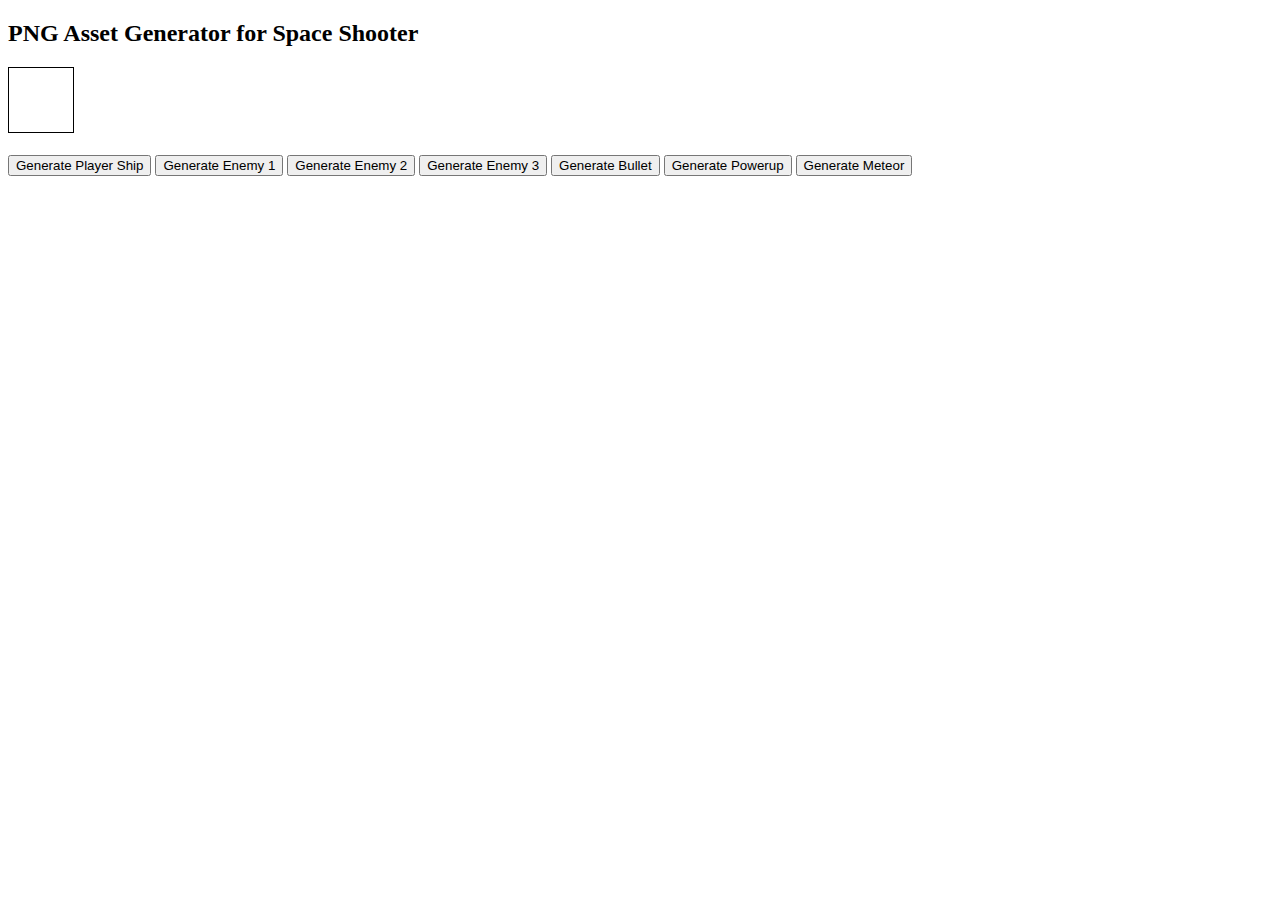
<file: asset-generator.html>
<!DOCTYPE html>
<html>
<head>
    <title>Asset Generator</title>
</head>
<body>
    <h2>PNG Asset Generator for Space Shooter</h2>
    <canvas id="assetCanvas" width="64" height="64" style="border: 1px solid black;"></canvas>
    <br><br>
    <button onclick="generatePlayer()">Generate Player Ship</button>
    <button onclick="generateEnemy1()">Generate Enemy 1</button>
    <button onclick="generateEnemy2()">Generate Enemy 2</button>
    <button onclick="generateEnemy3()">Generate Enemy 3</button>
    <button onclick="generateBullet()">Generate Bullet</button>
    <button onclick="generatePowerup()">Generate Powerup</button>
    <button onclick="generateMeteor()">Generate Meteor</button>
    <br><br>
    <div id="output"></div>

    <script>
        const canvas = document.getElementById('assetCanvas');
        const ctx = canvas.getContext('2d');
        const output = document.getElementById('output');

        function clearCanvas() {
            ctx.clearRect(0, 0, 64, 64);
            ctx.fillStyle = 'transparent';
            ctx.fillRect(0, 0, 64, 64);
        }

        function generatePlayer() {
            clearCanvas();
            // Green triangle spaceship with details
            ctx.fillStyle = '#00ff00';
            ctx.beginPath();
            ctx.moveTo(32, 5);
            ctx.lineTo(10, 55);
            ctx.lineTo(32, 45);
            ctx.lineTo(54, 55);
            ctx.closePath();
            ctx.fill();
            
            // Engine exhaust
            ctx.fillStyle = '#0088ff';
            ctx.fillRect(28, 45, 8, 15);
            
            // Cockpit
            ctx.fillStyle = '#ffffff';
            ctx.beginPath();
            ctx.arc(32, 25, 5, 0, Math.PI * 2);
            ctx.fill();
            
            saveImage('player');
        }

        function generateEnemy1() {
            clearCanvas();
            // Red diamond with spikes
            ctx.fillStyle = '#ff0000';
            ctx.beginPath();
            ctx.moveTo(32, 5);
            ctx.lineTo(55, 32);
            ctx.lineTo(32, 59);
            ctx.lineTo(9, 32);
            ctx.closePath();
            ctx.fill();
            
            // Add spikes
            ctx.fillStyle = '#aa0000';
            ctx.fillRect(30, 5, 4, 54);
            ctx.fillRect(9, 30, 46, 4);
            
            saveImage('enemy1');
        }

        function generateEnemy2() {
            clearCanvas();
            // Orange hexagon with details
            ctx.fillStyle = '#ff8800';
            ctx.beginPath();
            for(let i = 0; i < 6; i++) {
                const angle = (i * Math.PI) / 3;
                const x = 32 + Math.cos(angle) * 20;
                const y = 32 + Math.sin(angle) * 20;
                if(i === 0) ctx.moveTo(x, y);
                else ctx.lineTo(x, y);
            }
            ctx.closePath();
            ctx.fill();
            
            // Inner hexagon
            ctx.fillStyle = '#ffaa44';
            ctx.beginPath();
            for(let i = 0; i < 6; i++) {
                const angle = (i * Math.PI) / 3;
                const x = 32 + Math.cos(angle) * 10;
                const y = 32 + Math.sin(angle) * 10;
                if(i === 0) ctx.moveTo(x, y);
                else ctx.lineTo(x, y);
            }
            ctx.closePath();
            ctx.fill();
            
            saveImage('enemy2');
        }

        function generateEnemy3() {
            clearCanvas();
            // Purple star with glow
            ctx.fillStyle = '#8800ff';
            ctx.beginPath();
            for(let i = 0; i < 10; i++) {
                const angle = (i * Math.PI) / 5;
                const radius = i % 2 === 0 ? 25 : 12;
                const x = 32 + Math.cos(angle) * radius;
                const y = 32 + Math.sin(angle) * radius;
                if(i === 0) ctx.moveTo(x, y);
                else ctx.lineTo(x, y);
            }
            ctx.closePath();
            ctx.fill();
            
            // Center circle
            ctx.fillStyle = '#aa44ff';
            ctx.beginPath();
            ctx.arc(32, 32, 8, 0, Math.PI * 2);
            ctx.fill();
            
            saveImage('enemy3');
        }

        function generateBullet() {
            clearCanvas();
            // Yellow bullet with trail
            ctx.fillStyle = '#ffff00';
            ctx.fillRect(28, 10, 8, 44);
            
            // Bullet tip
            ctx.beginPath();
            ctx.moveTo(32, 10);
            ctx.lineTo(28, 15);
            ctx.lineTo(36, 15);
            ctx.closePath();
            ctx.fill();
            
            // Trail effect
            ctx.fillStyle = '#ffaa00';
            ctx.fillRect(30, 54, 4, 8);
            
            saveImage('bullet');
        }

        function generatePowerup() {
            clearCanvas();
            // Green health cross with glow
            ctx.fillStyle = '#00ff88';
            ctx.fillRect(20, 20, 24, 24);
            
            // White cross
            ctx.fillStyle = '#ffffff';
            ctx.fillRect(28, 16, 8, 32);
            ctx.fillRect(16, 28, 32, 8);
            
            // Border
            ctx.strokeStyle = '#00aa66';
            ctx.lineWidth = 2;
            ctx.strokeRect(20, 20, 24, 24);
            
            saveImage('powerup');
        }

        function generateMeteor() {
            clearCanvas();
            // Gray/brown meteor with rough surface
            ctx.fillStyle = '#666666';
            ctx.beginPath();
            ctx.arc(32, 32, 22, 0, Math.PI * 2);
            ctx.fill();
            
            // Add surface details and craters
            ctx.fillStyle = '#444444';
            ctx.beginPath();
            ctx.arc(25, 25, 4, 0, Math.PI * 2);
            ctx.fill();
            
            ctx.beginPath();
            ctx.arc(40, 35, 3, 0, Math.PI * 2);
            ctx.fill();
            
            ctx.beginPath();
            ctx.arc(35, 20, 2, 0, Math.PI * 2);
            ctx.fill();
            
            ctx.beginPath();
            ctx.arc(20, 40, 3, 0, Math.PI * 2);
            ctx.fill();
            
            // Add rough edges
            ctx.fillStyle = '#555555';
            ctx.fillRect(10, 30, 6, 3);
            ctx.fillRect(48, 25, 4, 4);
            ctx.fillRect(30, 10, 3, 5);
            
            saveImage('meteor');
        }

        function saveImage(name) {
            const dataURL = canvas.toDataURL('image/png');
            output.innerHTML += `<h3>${name}.png</h3>`;
            output.innerHTML += `<img src="${dataURL}" style="image-rendering: pixelated; width: 128px; height: 128px; border: 1px solid #ccc;">`;
            output.innerHTML += `<br><a href="${dataURL}" download="${name}.png">Download ${name}.png</a><br><br>`;
        }
    </script>
</body>
</html>
</file>
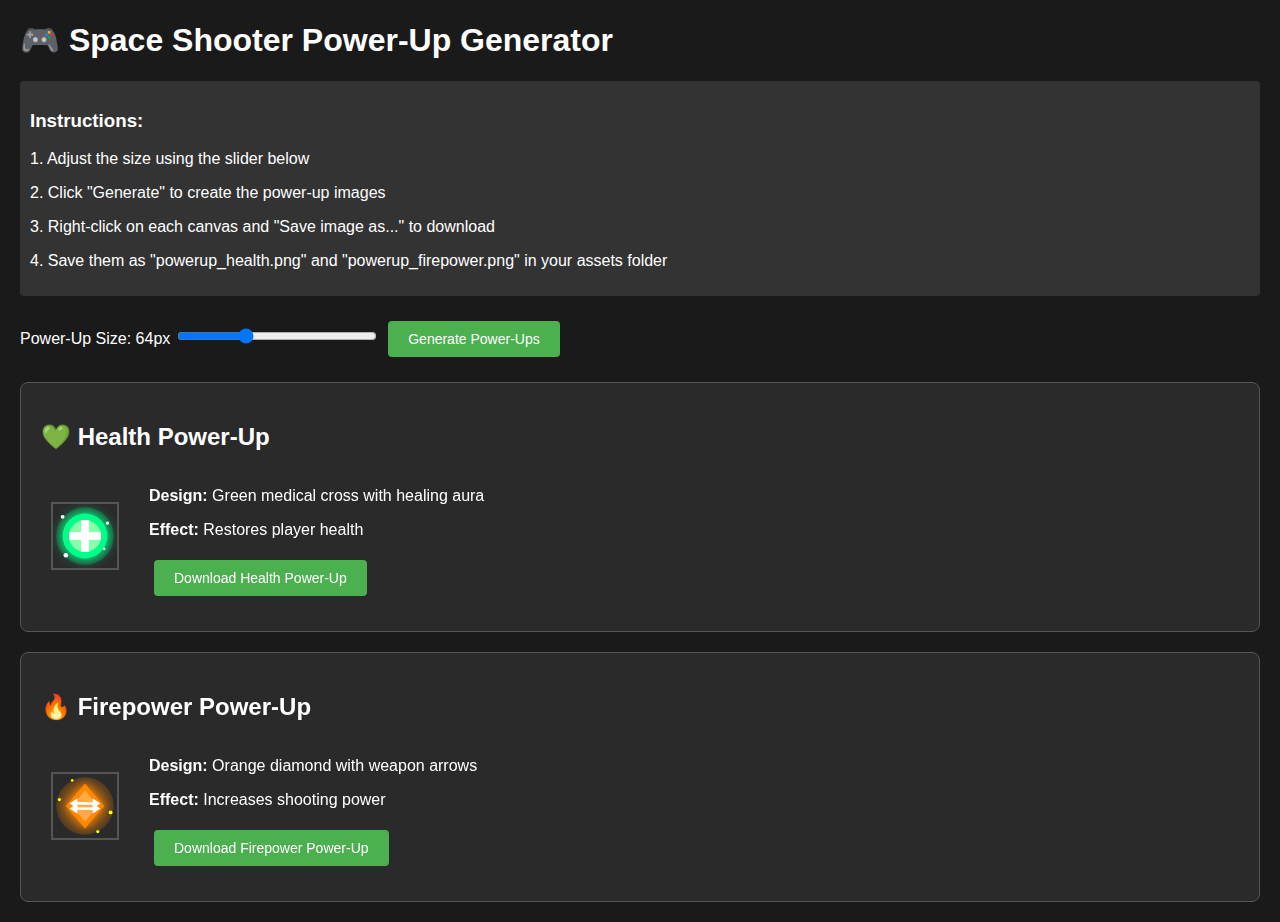
<file: assets/powerup-generator.html>
<!DOCTYPE html>
<html lang="en">
<head>
    <meta charset="UTF-8">
    <meta name="viewport" content="width=device-width, initial-scale=1.0">
    <title>Power-Up PNG Generator</title>
    <style>
        body {
            font-family: Arial, sans-serif;
            margin: 20px;
            background: #1a1a1a;
            color: white;
        }
        canvas {
            border: 2px solid #555;
            margin: 10px;
            background: transparent;
        }
        .generator {
            margin: 20px 0;
            padding: 20px;
            border: 1px solid #555;
            border-radius: 8px;
            background: #2a2a2a;
        }
        button {
            background: #4CAF50;
            color: white;
            border: none;
            padding: 10px 20px;
            margin: 5px;
            cursor: pointer;
            border-radius: 4px;
            font-size: 14px;
        }
        button:hover {
            background: #45a049;
        }
        .preview {
            display: flex;
            align-items: center;
            gap: 20px;
            margin: 10px 0;
        }
        .size-controls {
            margin: 10px 0;
        }
        input[type="range"] {
            width: 200px;
        }
        .info {
            background: #333;
            padding: 10px;
            border-radius: 4px;
            margin-bottom: 20px;
        }
    </style>
</head>
<body>
    <h1>🎮 Space Shooter Power-Up Generator</h1>
    
    <div class="info">
        <h3>Instructions:</h3>
        <p>1. Adjust the size using the slider below</p>
        <p>2. Click "Generate" to create the power-up images</p>
        <p>3. Right-click on each canvas and "Save image as..." to download</p>
        <p>4. Save them as "powerup_health.png" and "powerup_firepower.png" in your assets folder</p>
    </div>

    <div class="size-controls">
        <label for="sizeSlider">Power-Up Size: <span id="sizeValue">64</span>px</label>
        <input type="range" id="sizeSlider" min="32" max="128" value="64" step="8">
        <button onclick="generatePowerUps()">Generate Power-Ups</button>
    </div>

    <!-- Health Power-Up Generator -->
    <div class="generator">
        <h2>💚 Health Power-Up</h2>
        <div class="preview">
            <canvas id="healthCanvas" width="64" height="64"></canvas>
            <div>
                <p><strong>Design:</strong> Green medical cross with healing aura</p>
                <p><strong>Effect:</strong> Restores player health</p>
                <button onclick="downloadCanvas('healthCanvas', 'powerup_health.png')">Download Health Power-Up</button>
            </div>
        </div>
    </div>

    <!-- Firepower Power-Up Generator -->
    <div class="generator">
        <h2>🔥 Firepower Power-Up</h2>
        <div class="preview">
            <canvas id="firepowerCanvas" width="64" height="64"></canvas>
            <div>
                <p><strong>Design:</strong> Orange diamond with weapon arrows</p>
                <p><strong>Effect:</strong> Increases shooting power</p>
                <button onclick="downloadCanvas('firepowerCanvas', 'powerup_firepower.png')">Download Firepower Power-Up</button>
            </div>
        </div>
    </div>

    <script>
        let currentSize = 64;

        document.getElementById('sizeSlider').addEventListener('input', function(e) {
            currentSize = parseInt(e.target.value);
            document.getElementById('sizeValue').textContent = currentSize;
            updateCanvasSizes();
            generatePowerUps();
        });

        function updateCanvasSizes() {
            const healthCanvas = document.getElementById('healthCanvas');
            const firepowerCanvas = document.getElementById('firepowerCanvas');
            
            healthCanvas.width = currentSize;
            healthCanvas.height = currentSize;
            firepowerCanvas.width = currentSize;
            firepowerCanvas.height = currentSize;
        }

        function generateHealthPowerUp() {
            const canvas = document.getElementById('healthCanvas');
            const ctx = canvas.getContext('2d');
            const size = currentSize;
            const center = size / 2;
            
            // Clear canvas
            ctx.clearRect(0, 0, size, size);
            
            // Create radial gradient for glow effect
            const gradient = ctx.createRadialGradient(center, center, 0, center, center, center);
            gradient.addColorStop(0, 'rgba(0, 255, 136, 0.8)');
            gradient.addColorStop(0.6, 'rgba(0, 255, 136, 0.4)');
            gradient.addColorStop(1, 'rgba(0, 255, 136, 0.1)');
            
            // Draw glow background
            ctx.fillStyle = gradient;
            ctx.beginPath();
            ctx.arc(center, center, center * 0.9, 0, Math.PI * 2);
            ctx.fill();
            
            // Main power-up body (bright green circle)
            ctx.fillStyle = '#00ff88';
            ctx.shadowColor = '#00ff88';
            ctx.shadowBlur = size * 0.2;
            ctx.beginPath();
            ctx.arc(center, center, size * 0.35, 0, Math.PI * 2);
            ctx.fill();
            
            // Inner highlight circle
            ctx.shadowBlur = 0;
            ctx.fillStyle = '#88ffaa';
            ctx.beginPath();
            ctx.arc(center, center, size * 0.25, 0, Math.PI * 2);
            ctx.fill();
            
            // White medical cross
            ctx.fillStyle = '#ffffff';
            const crossThickness = size * 0.12;
            const crossLength = size * 0.5;
            
            // Vertical bar of cross
            ctx.fillRect(center - crossThickness/2, center - crossLength/2, crossThickness, crossLength);
            // Horizontal bar of cross
            ctx.fillRect(center - crossLength/2, center - crossThickness/2, crossLength, crossThickness);
            
            // Add sparkle effects
            ctx.fillStyle = '#ffffff';
            const sparkles = [
                {x: center * 0.3, y: center * 0.4, size: size * 0.03},
                {x: center * 1.7, y: center * 0.6, size: size * 0.025},
                {x: center * 0.4, y: center * 1.6, size: size * 0.035},
                {x: center * 1.6, y: center * 1.4, size: size * 0.02}
            ];
            
            sparkles.forEach(sparkle => {
                ctx.beginPath();
                ctx.arc(sparkle.x, sparkle.y, sparkle.size, 0, Math.PI * 2);
                ctx.fill();
            });
        }

        function generateFirepowerPowerUp() {
            const canvas = document.getElementById('firepowerCanvas');
            const ctx = canvas.getContext('2d');
            const size = currentSize;
            const center = size / 2;
            
            // Clear canvas
            ctx.clearRect(0, 0, size, size);
            
            // Create radial gradient for glow effect
            const gradient = ctx.createRadialGradient(center, center, 0, center, center, center);
            gradient.addColorStop(0, 'rgba(255, 136, 0, 0.8)');
            gradient.addColorStop(0.6, 'rgba(255, 136, 0, 0.4)');
            gradient.addColorStop(1, 'rgba(255, 136, 0, 0.1)');
            
            // Draw glow background
            ctx.fillStyle = gradient;
            ctx.beginPath();
            ctx.arc(center, center, center * 0.9, 0, Math.PI * 2);
            ctx.fill();
            
            // Main diamond shape
            ctx.fillStyle = '#ff8800';
            ctx.shadowColor = '#ff8800';
            ctx.shadowBlur = size * 0.15;
            ctx.beginPath();
            ctx.moveTo(center, center * 0.3); // Top
            ctx.lineTo(center * 1.6, center); // Right
            ctx.lineTo(center, center * 1.7); // Bottom
            ctx.lineTo(center * 0.4, center); // Left
            ctx.closePath();
            ctx.fill();
            
            // Inner diamond highlight
            ctx.shadowBlur = 0;
            ctx.fillStyle = '#ffaa44';
            ctx.beginPath();
            ctx.moveTo(center, center * 0.5);
            ctx.lineTo(center * 1.4, center);
            ctx.lineTo(center, center * 1.5);
            ctx.lineTo(center * 0.6, center);
            ctx.closePath();
            ctx.fill();
            
            // Weapon symbols (arrows)
            ctx.fillStyle = '#ffffff';
            const arrowThickness = size * 0.04;
            const arrowLength = size * 0.4;
            const arrowSpacing = size * 0.08;
            
            // Upper arrow line
            ctx.fillRect(center - arrowLength/2, center - arrowSpacing/2 - arrowThickness/2, arrowLength, arrowThickness);
            // Lower arrow line
            ctx.fillRect(center - arrowLength/2, center + arrowSpacing/2 - arrowThickness/2, arrowLength, arrowThickness);
            
            // Arrow tips (pointing right)
            const tipSize = size * 0.08;
            ctx.beginPath();
            ctx.moveTo(center + arrowLength/2 - tipSize, center - arrowSpacing/2 - tipSize);
            ctx.lineTo(center + arrowLength/2 + tipSize/2, center - arrowSpacing/2);
            ctx.lineTo(center + arrowLength/2 - tipSize, center - arrowSpacing/2 + tipSize);
            ctx.fill();
            
            ctx.beginPath();
            ctx.moveTo(center + arrowLength/2 - tipSize, center + arrowSpacing/2 - tipSize);
            ctx.lineTo(center + arrowLength/2 + tipSize/2, center + arrowSpacing/2);
            ctx.lineTo(center + arrowLength/2 - tipSize, center + arrowSpacing/2 + tipSize);
            ctx.fill();
            
            // Left arrow tips (pointing left)
            ctx.beginPath();
            ctx.moveTo(center - arrowLength/2 + tipSize, center - arrowSpacing/2 - tipSize);
            ctx.lineTo(center - arrowLength/2 - tipSize/2, center - arrowSpacing/2);
            ctx.lineTo(center - arrowLength/2 + tipSize, center - arrowSpacing/2 + tipSize);
            ctx.fill();
            
            ctx.beginPath();
            ctx.moveTo(center - arrowLength/2 + tipSize, center + arrowSpacing/2 - tipSize);
            ctx.lineTo(center - arrowLength/2 - tipSize/2, center + arrowSpacing/2);
            ctx.lineTo(center - arrowLength/2 + tipSize, center + arrowSpacing/2 + tipSize);
            ctx.fill();
            
            // Add energy sparks
            ctx.fillStyle = '#ffff00';
            const sparks = [
                {x: center * 0.2, y: center * 0.8, size: size * 0.025},
                {x: center * 1.8, y: center * 1.2, size: size * 0.03},
                {x: center * 0.6, y: center * 0.2, size: size * 0.02},
                {x: center * 1.4, y: center * 1.8, size: size * 0.025}
            ];
            
            sparks.forEach(spark => {
                ctx.beginPath();
                ctx.arc(spark.x, spark.y, spark.size, 0, Math.PI * 2);
                ctx.fill();
            });
        }

        function generatePowerUps() {
            generateHealthPowerUp();
            generateFirepowerPowerUp();
        }

        function downloadCanvas(canvasId, filename) {
            const canvas = document.getElementById(canvasId);
            const link = document.createElement('a');
            link.download = filename;
            link.href = canvas.toDataURL('image/png');
            link.click();
        }

        // Generate initial power-ups
        generatePowerUps();
    </script>
</body>
</html>
</file>
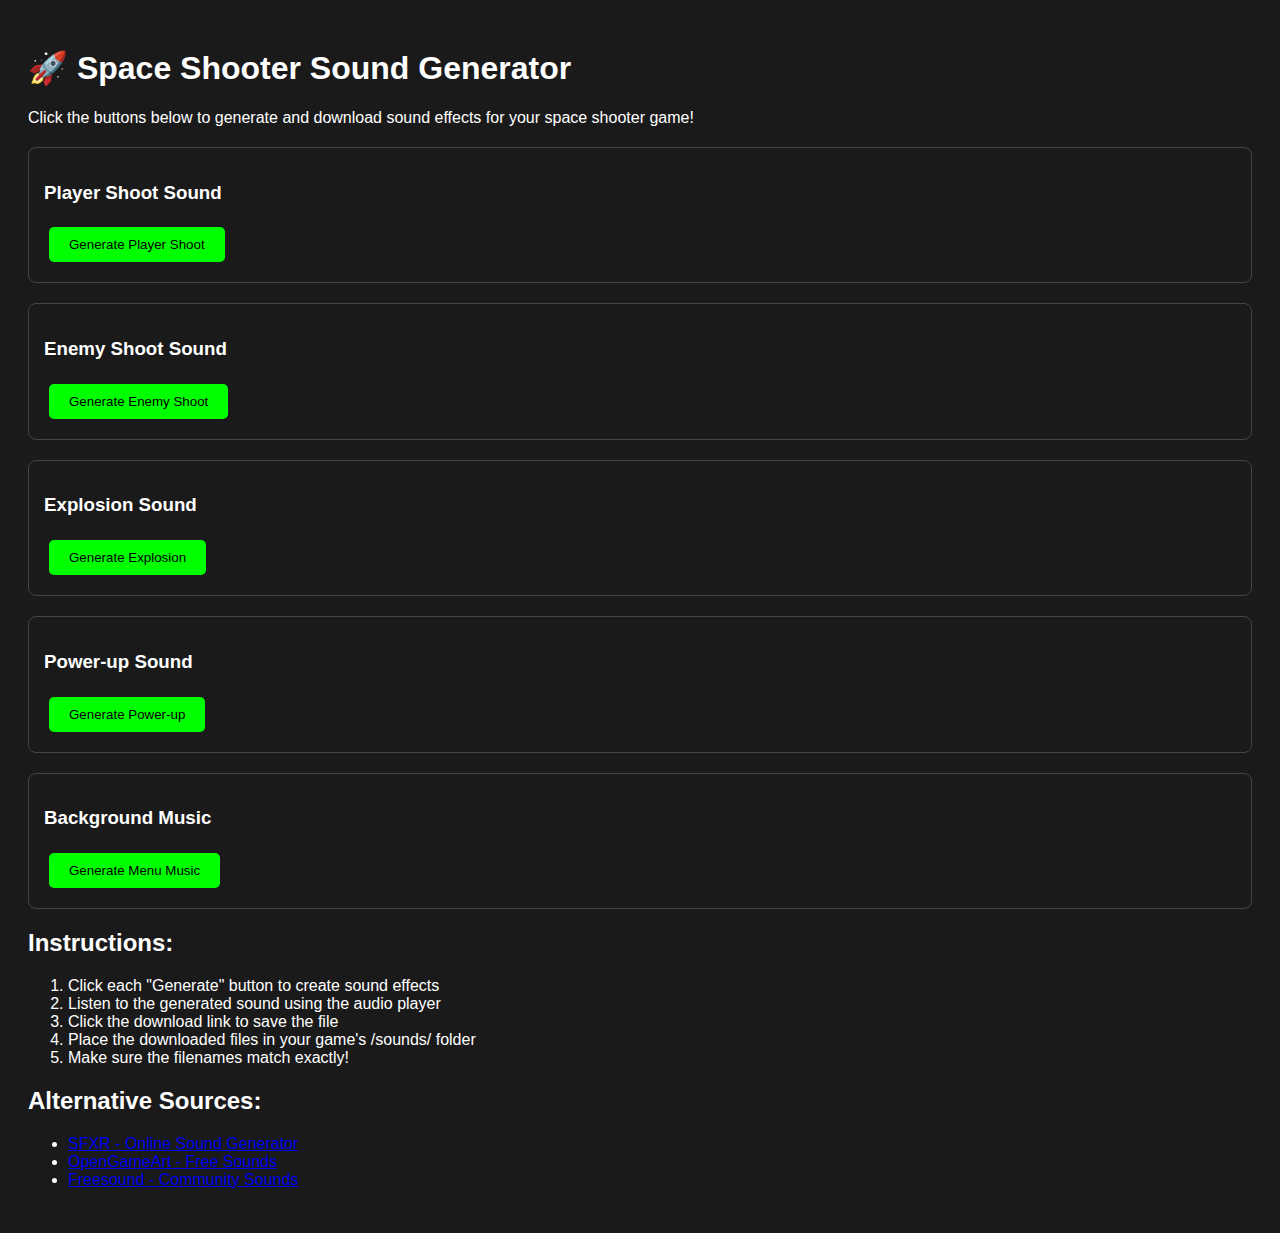
<file: sounds/sound-generator.html>
<!DOCTYPE html>
<html>
<head>
    <title>Generate Sound Files for Space Shooter</title>
    <style>
        body { font-family: Arial, sans-serif; padding: 20px; background: #1a1a1a; color: white; }
        .sound-generator { margin: 20px 0; padding: 15px; border: 1px solid #444; border-radius: 8px; }
        button { background: #00ff00; color: black; padding: 10px 20px; margin: 5px; border: none; border-radius: 5px; cursor: pointer; }
        button:hover { background: #00aa00; }
        audio { width: 100%; margin: 10px 0; }
        .download-link { color: #00aaff; text-decoration: none; margin: 10px; }
        .download-link:hover { color: #00ffff; }
    </style>
</head>
<body>
    <h1>🚀 Space Shooter Sound Generator</h1>
    <p>Click the buttons below to generate and download sound effects for your space shooter game!</p>
    
    <div class="sound-generator">
        <h3>Player Shoot Sound</h3>
        <button onclick="generatePlayerShoot()">Generate Player Shoot</button>
        <audio id="playerShootAudio" controls style="display:none;"></audio>
        <a id="playerShootDownload" class="download-link" style="display:none;">Download player-shoot.wav</a>
    </div>
    
    <div class="sound-generator">
        <h3>Enemy Shoot Sound</h3>
        <button onclick="generateEnemyShoot()">Generate Enemy Shoot</button>
        <audio id="enemyShootAudio" controls style="display:none;"></audio>
        <a id="enemyShootDownload" class="download-link" style="display:none;">Download enemy-shoot.wav</a>
    </div>
    
    <div class="sound-generator">
        <h3>Explosion Sound</h3>
        <button onclick="generateExplosion()">Generate Explosion</button>
        <audio id="explosionAudio" controls style="display:none;"></audio>
        <a id="explosionDownload" class="download-link" style="display:none;">Download enemy-destroy.wav</a>
    </div>
    
    <div class="sound-generator">
        <h3>Power-up Sound</h3>
        <button onclick="generatePowerUp()">Generate Power-up</button>
        <audio id="powerupAudio" controls style="display:none;"></audio>
        <a id="powerupDownload" class="download-link" style="display:none;">Download powerup.wav</a>
    </div>
    
    <div class="sound-generator">
        <h3>Background Music</h3>
        <button onclick="generateMusic()">Generate Menu Music</button>
        <audio id="musicAudio" controls style="display:none;"></audio>
        <a id="musicDownload" class="download-link" style="display:none;">Download menu-music.wav</a>
    </div>
    
    <h2>Instructions:</h2>
    <ol>
        <li>Click each "Generate" button to create sound effects</li>
        <li>Listen to the generated sound using the audio player</li>
        <li>Click the download link to save the file</li>
        <li>Place the downloaded files in your game's /sounds/ folder</li>
        <li>Make sure the filenames match exactly!</li>
    </ol>
    
    <h2>Alternative Sources:</h2>
    <ul>
        <li><a href="https://sfxr.me/" target="_blank">SFXR - Online Sound Generator</a></li>
        <li><a href="https://opengameart.org/" target="_blank">OpenGameArt - Free Sounds</a></li>
        <li><a href="https://freesound.org/" target="_blank">Freesound - Community Sounds</a></li>
    </ul>

    <script>
        // Web Audio API for generating simple sound effects
        const audioContext = new (window.AudioContext || window.webkitAudioContext)();
        
        function generateTone(frequency, duration, type = 'sine', volume = 0.3) {
            const oscillator = audioContext.createOscillator();
            const gainNode = audioContext.createGain();
            
            oscillator.connect(gainNode);
            gainNode.connect(audioContext.destination);
            
            oscillator.frequency.setValueAtTime(frequency, audioContext.currentTime);
            oscillator.type = type;
            
            gainNode.gain.setValueAtTime(volume, audioContext.currentTime);
            gainNode.gain.exponentialRampToValueAtTime(0.01, audioContext.currentTime + duration);
            
            oscillator.start(audioContext.currentTime);
            oscillator.stop(audioContext.currentTime + duration);
            
            return { oscillator, gainNode };
        }
        
        function createDownloadLink(audioBuffer, filename, elementId) {
            // Convert AudioBuffer to WAV and create download link
            const wav = audioBufferToWav(audioBuffer);
            const blob = new Blob([wav], { type: 'audio/wav' });
            const url = URL.createObjectURL(blob);
            
            const link = document.getElementById(elementId);
            link.href = url;
            link.download = filename;
            link.style.display = 'inline';
            
            // Also create audio element for preview
            const audioId = elementId.replace('Download', 'Audio');
            const audio = document.getElementById(audioId);
            audio.src = url;
            audio.style.display = 'block';
        }
        
        function generatePlayerShoot() {
            const duration = 0.1;
            const sampleRate = audioContext.sampleRate;
            const length = sampleRate * duration;
            const buffer = audioContext.createBuffer(1, length, sampleRate);
            const data = buffer.getChannelData(0);
            
            for (let i = 0; i < length; i++) {
                const t = i / sampleRate;
                const freq = 800 - (t * 600); // Descending frequency
                data[i] = Math.sin(2 * Math.PI * freq * t) * Math.exp(-t * 10) * 0.3;
            }
            
            createDownloadLink(buffer, 'player-shoot.wav', 'playerShootDownload');
        }
        
        function generateEnemyShoot() {
            const duration = 0.15;
            const sampleRate = audioContext.sampleRate;
            const length = sampleRate * duration;
            const buffer = audioContext.createBuffer(1, length, sampleRate);
            const data = buffer.getChannelData(0);
            
            for (let i = 0; i < length; i++) {
                const t = i / sampleRate;
                const freq = 200 + Math.sin(t * 50) * 50; // Lower, modulated frequency
                data[i] = Math.sin(2 * Math.PI * freq * t) * Math.exp(-t * 5) * 0.4;
            }
            
            createDownloadLink(buffer, 'enemy-shoot.wav', 'enemyShootDownload');
        }
        
        function generateExplosion() {
            const duration = 0.5;
            const sampleRate = audioContext.sampleRate;
            const length = sampleRate * duration;
            const buffer = audioContext.createBuffer(1, length, sampleRate);
            const data = buffer.getChannelData(0);
            
            for (let i = 0; i < length; i++) {
                const t = i / sampleRate;
                const noise = (Math.random() - 0.5) * 2;
                const envelope = Math.exp(-t * 4);
                data[i] = noise * envelope * 0.3;
            }
            
            createDownloadLink(buffer, 'enemy-destroy.wav', 'explosionDownload');
        }
        
        function generatePowerUp() {
            const duration = 0.3;
            const sampleRate = audioContext.sampleRate;
            const length = sampleRate * duration;
            const buffer = audioContext.createBuffer(1, length, sampleRate);
            const data = buffer.getChannelData(0);
            
            for (let i = 0; i < length; i++) {
                const t = i / sampleRate;
                const freq = 440 + (t * 880); // Ascending frequency
                data[i] = Math.sin(2 * Math.PI * freq * t) * Math.exp(-t * 3) * 0.3;
            }
            
            createDownloadLink(buffer, 'powerup.wav', 'powerupDownload');
        }
        
        function generateMusic() {
            const duration = 2.0; // Short sample
            const sampleRate = audioContext.sampleRate;
            const length = sampleRate * duration;
            const buffer = audioContext.createBuffer(1, length, sampleRate);
            const data = buffer.getChannelData(0);
            
            for (let i = 0; i < length; i++) {
                const t = i / sampleRate;
                const note1 = Math.sin(2 * Math.PI * 220 * t); // A3
                const note2 = Math.sin(2 * Math.PI * 330 * t); // E4
                const note3 = Math.sin(2 * Math.PI * 440 * t); // A4
                data[i] = (note1 + note2 + note3) * 0.1 * Math.sin(t * 2); // Slow amplitude modulation
            }
            
            createDownloadLink(buffer, 'menu-music.wav', 'musicDownload');
        }
        
        // Function to convert AudioBuffer to WAV format
        function audioBufferToWav(buffer) {
            const length = buffer.length;
            const sampleRate = buffer.sampleRate;
            const arrayBuffer = new ArrayBuffer(44 + length * 2);
            const view = new DataView(arrayBuffer);
            
            // WAV header
            writeString(view, 0, 'RIFF');
            view.setUint32(4, 36 + length * 2, true);
            writeString(view, 8, 'WAVE');
            writeString(view, 12, 'fmt ');
            view.setUint32(16, 16, true);
            view.setUint16(20, 1, true);
            view.setUint16(22, 1, true);
            view.setUint32(24, sampleRate, true);
            view.setUint32(28, sampleRate * 2, true);
            view.setUint16(32, 2, true);
            view.setUint16(34, 16, true);
            writeString(view, 36, 'data');
            view.setUint32(40, length * 2, true);
            
            // Audio data
            const channelData = buffer.getChannelData(0);
            let offset = 44;
            for (let i = 0; i < length; i++) {
                const sample = Math.max(-1, Math.min(1, channelData[i]));
                view.setInt16(offset, sample < 0 ? sample * 0x8000 : sample * 0x7FFF, true);
                offset += 2;
            }
            
            return arrayBuffer;
        }
        
        function writeString(view, offset, string) {
            for (let i = 0; i < string.length; i++) {
                view.setUint8(offset + i, string.charCodeAt(i));
            }
        }
    </script>
</body>
</html>
</file>
